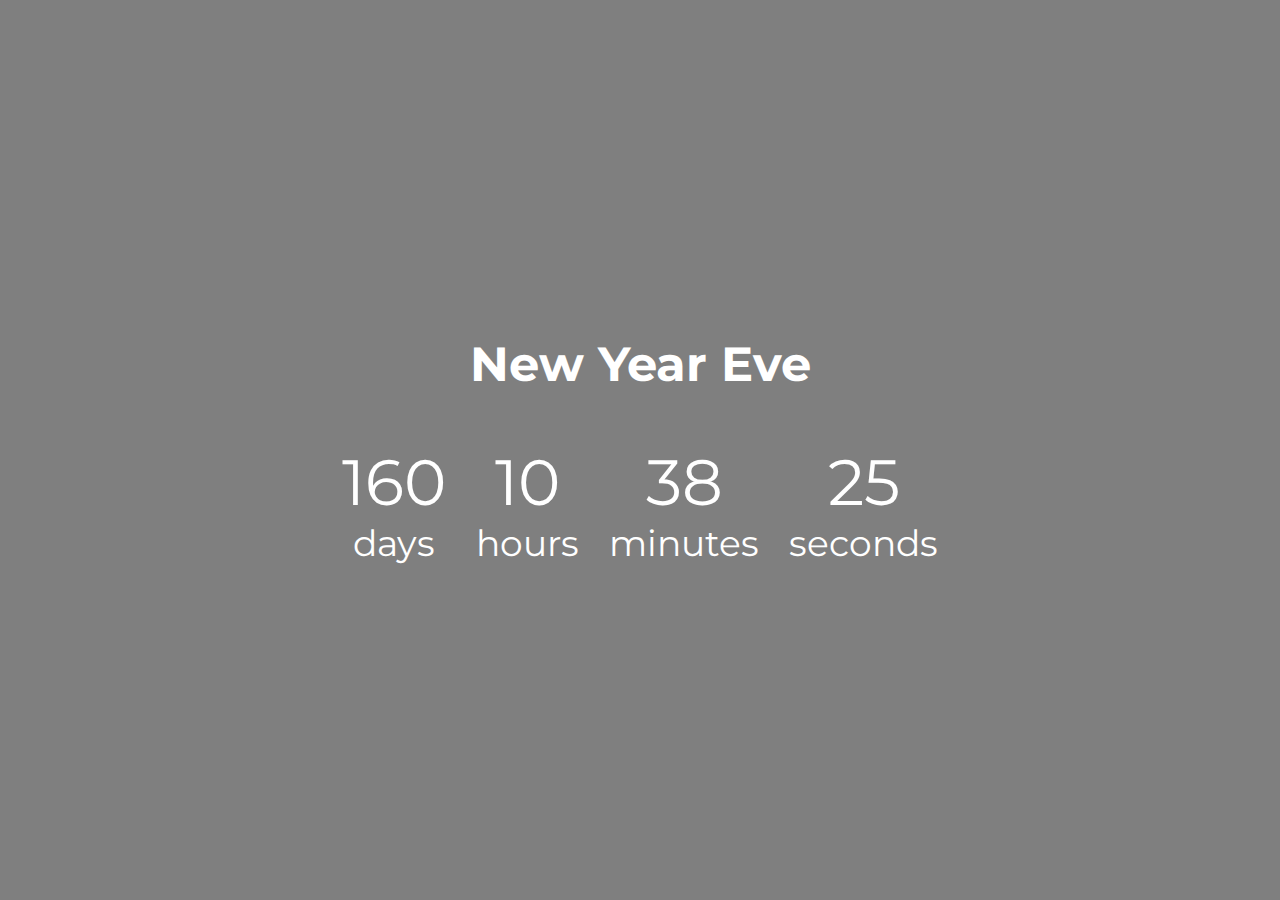
<file: CountdownTimer/index.html>
<!DOCTYPE html>
<html lang="en">

<head>
  <meta charset="UTF-8">
  <meta http-equiv="X-UA-Compatible" content="IE=edge">
  <meta name="viewport" content="width=device-width, initial-scale=1.0">
  <link rel="stylesheet" href="style.css">
  <title>Countdown Timer</title>
</head>

<body>

  <main class="main">
    <h1 class="title">New Year Eve</h1>
    <div class="countdown-timer">
      <div class="countdown-timer-days">
        <span>0</span>
        days
      </div>
      <div class="countdown-timer-hours">
        <span>0</span>
        hours
      </div>
      <div class="countdown-timer-minutes">
        <span>0</span>
        minutes
      </div>
      <div class="countdown-timer-seconds">
        <span>0</span>
        seconds
      </div>
    </div>
  </main>

  <script src="script.js"></script>

</body>

</html>
</file>
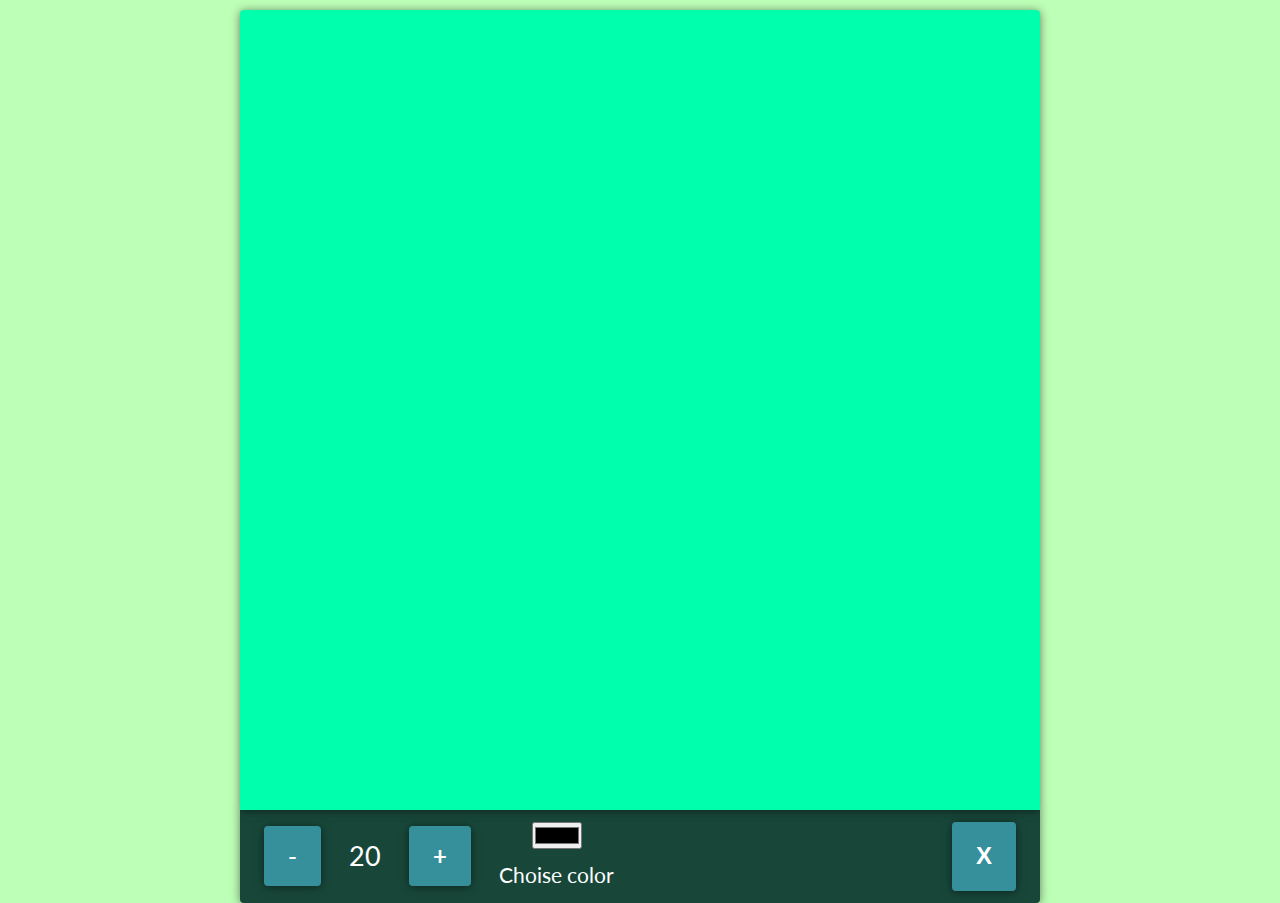
<file: drawingApp/index.html>
<!DOCTYPE html>
<html lang="en">

<head>
	<meta charset="UTF-8">
	<meta http-equiv="X-UA-Compatible" content="IE=edge">
	<meta name="viewport" content="width=device-width, initial-scale=1.0">
	<link rel="stylesheet" href="https://use.fontawesome.com/releases/v5.15.4/css/all.css"
		integrity="sha384-DyZ88mC6Up2uqS4h/KRgHuoeGwBcD4Ng9SiP4dIRy0EXTlnuz47vAwmeGwVChigm" crossorigin="anonymous">
	<link rel="stylesheet" href="style.css">
	<title>Drawing App</title>
</head>

<body>

	<div class="container">
		<canvas class="canvas" width="800" height="800"></canvas>
		<div class="toolbox">
			<div class="size-block">
				<div class="btn decrease">-</div>
				<span class="size">20</span>
				<div class="btn increase">+</div>
				<label for="input-color" class="label">
					<input id="input-color" class="input" type="color">
					Choise color
				</label>
			</div>
			<button class="btn" id="clear">X</button>
		</div>
	</div>

	<script src="script.js"></script>
</body>

</html>
</file>
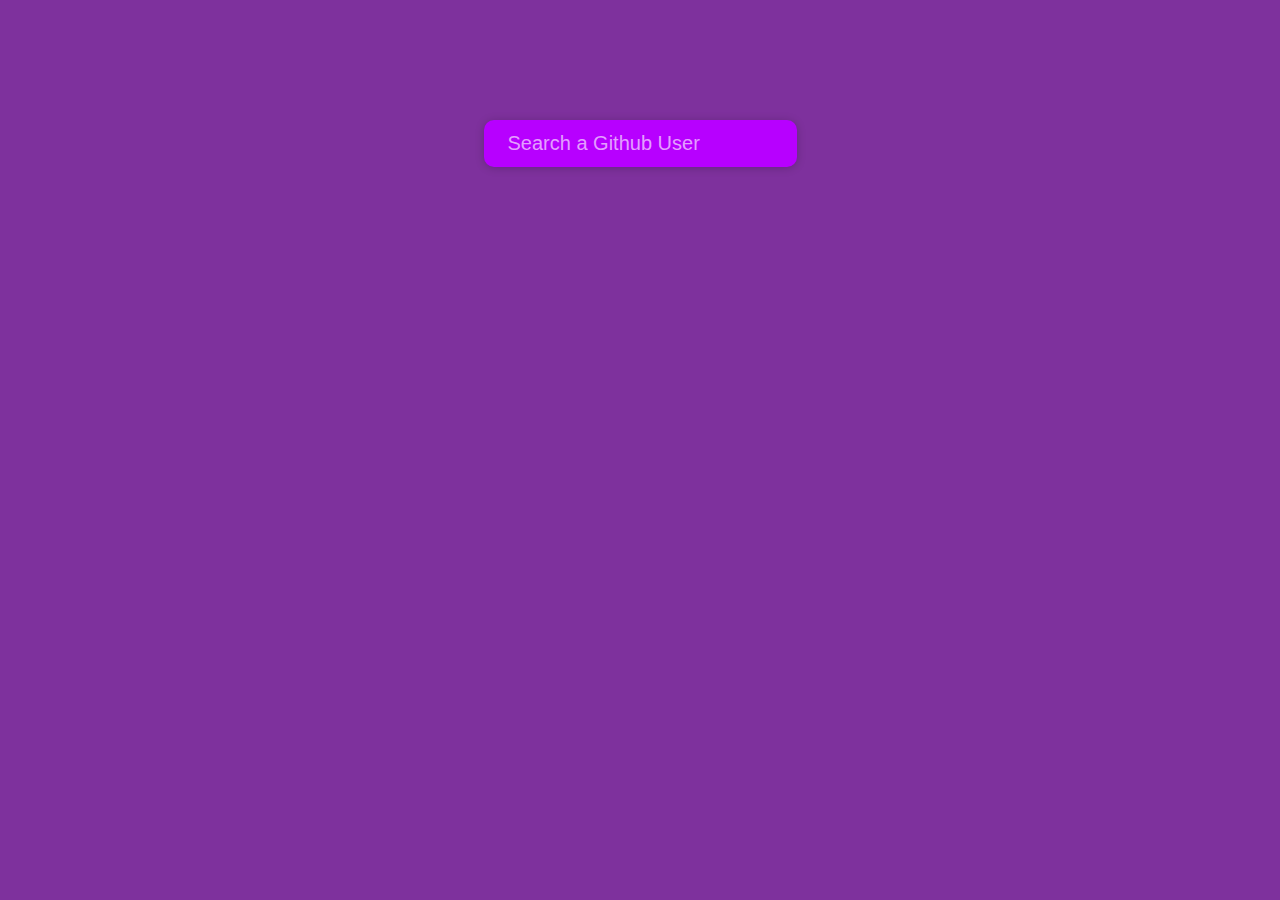
<file: githubProfiles/index.html>
<!DOCTYPE html>
<html lang="en">

<head>
	<meta charset="UTF-8">
	<meta http-equiv="X-UA-Compatible" content="IE=edge">
	<meta name="viewport" content="width=device-width, initial-scale=1.0">
	<link rel="stylesheet" href="https://use.fontawesome.com/releases/v5.15.4/css/all.css"
		integrity="sha384-DyZ88mC6Up2uqS4h/KRgHuoeGwBcD4Ng9SiP4dIRy0EXTlnuz47vAwmeGwVChigm" crossorigin="anonymous">
	<link rel="stylesheet" href="style.css">
	<title>Github Profiles</title>
</head>

<body>
	<i class="fab fa-github"></i>
	<form class="form">
		<input type="text" class="input" placeholder="Search a Github User">
	</form>

	<div class="user-container">

	</div>

	<script src="script.js"></script>
</body>

</html>
</file>
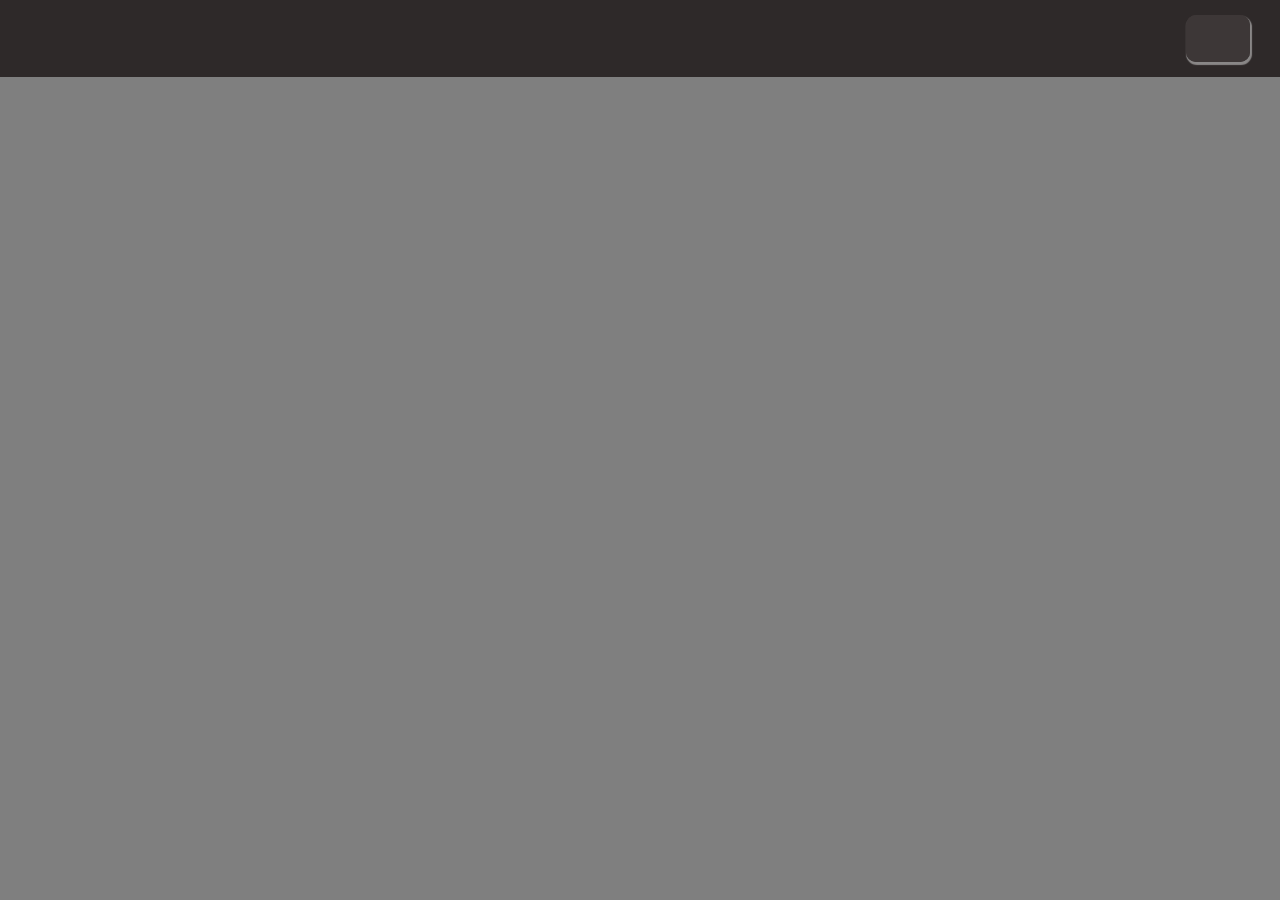
<file: movieApp/index.html>
<!DOCTYPE html>
<html lang="en">

<head>
  <meta charset="UTF-8">
  <meta http-equiv="X-UA-Compatible" content="IE=edge">
  <meta name="viewport" content="width=device-width, initial-scale=1.0">
  <link rel="stylesheet" href="https://use.fontawesome.com/releases/v5.15.4/css/all.css"
    integrity="sha384-DyZ88mC6Up2uqS4h/KRgHuoeGwBcD4Ng9SiP4dIRy0EXTlnuz47vAwmeGwVChigm" crossorigin="anonymous">
  <link rel="stylesheet" href="style.css">
  <title>Movie App</title>
</head>

<body>

  <div class="wrapper">

    <div class="inner">
      <header class="header">
        <div class="container">
          <div class="header__inner">
            <div class="header__logo">
              <a class="header__logo-link" href="index.html"><i class="fas fa-video"></i></a>
            </div>
            <form class="header__form">
              <label for="search" class="header__form-label">
                <i class="fas fa-search"></i>
                <input type="text" id="search" class="header__form-seach" placeholder="Search...">
              </label>
            </form>
          </div>
        </div>
      </header>

      <main class="main">
        <section class="section category">
          <div class="container">
            <div class="movies"></div>
          </div>
        </section>
      </main>
    </div>

  </div>


  <script src="script.js"></script>
</body>

</html>
</file>
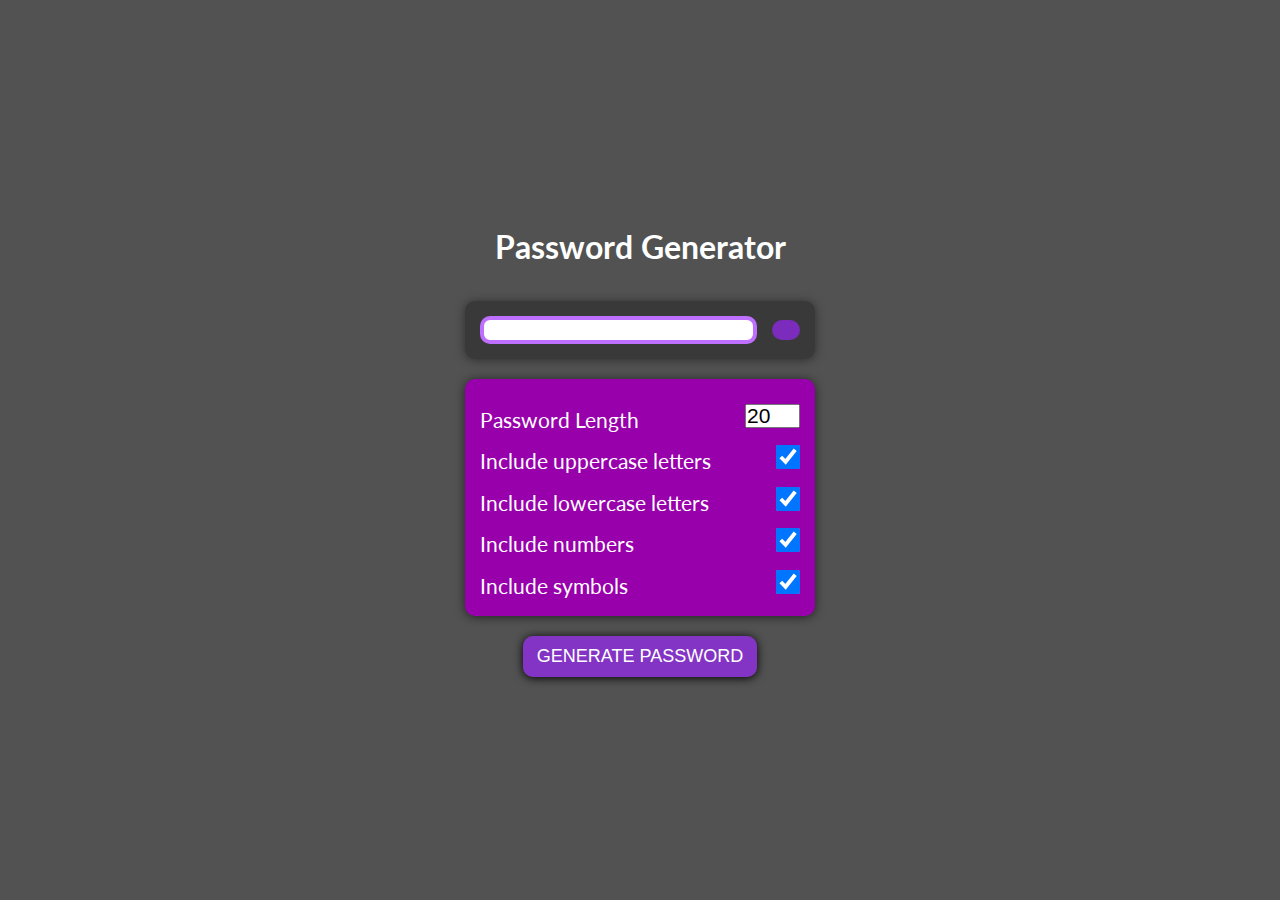
<file: passwordGenerator/index.html>
<!DOCTYPE html>
<html lang="en">

<head>
	<meta charset="UTF-8">
	<meta http-equiv="X-UA-Compatible" content="IE=edge">
	<meta name="viewport" content="width=device-width, initial-scale=1.0">
	<link rel="stylesheet" href="https://use.fontawesome.com/releases/v5.15.4/css/all.css"
		integrity="sha384-DyZ88mC6Up2uqS4h/KRgHuoeGwBcD4Ng9SiP4dIRy0EXTlnuz47vAwmeGwVChigm" crossorigin="anonymous">
	<link rel="stylesheet" href="style.css">
	<title>Password Generator</title>
</head>

<body>

	<div class="container">
		<h2 class="title">Password Generator</h2>
		<div class="result-container">
			<div class="result" id="result"></div>
			<button class="btn" id="clipboard">
				<i class="far fa-clipboard"></i>
			</button>
		</div>
		<div class="settings">
			<div class="setting">
				<label for="length">Password Length</label>
				<input class="setting__input" type="number" id="length" minlength="4" maxlength="20" value="20">
			</div>
			<div class="setting">
				<label for="uppercase">Include uppercase letters</label>
				<input type="checkbox" id="uppercase" checked>
			</div>
			<div class="setting">
				<label for="lowercase">Include lowercase letters</label>
				<input type="checkbox" id="lowercase" checked>
			</div>
			<div class="setting">
				<label for="numbers">Include numbers </label>
				<input type="checkbox" id="numbers" checked>
			</div>
			<div class="setting">
				<label for="symbols">Include symbols </label>
				<input type="checkbox" id="symbols" checked>
			</div>
		</div>

		<button class="btn btn-large" id="generate">Generate Password</button>
	</div>

	<script src="script.js"></script>
</body>

</html>
</file>
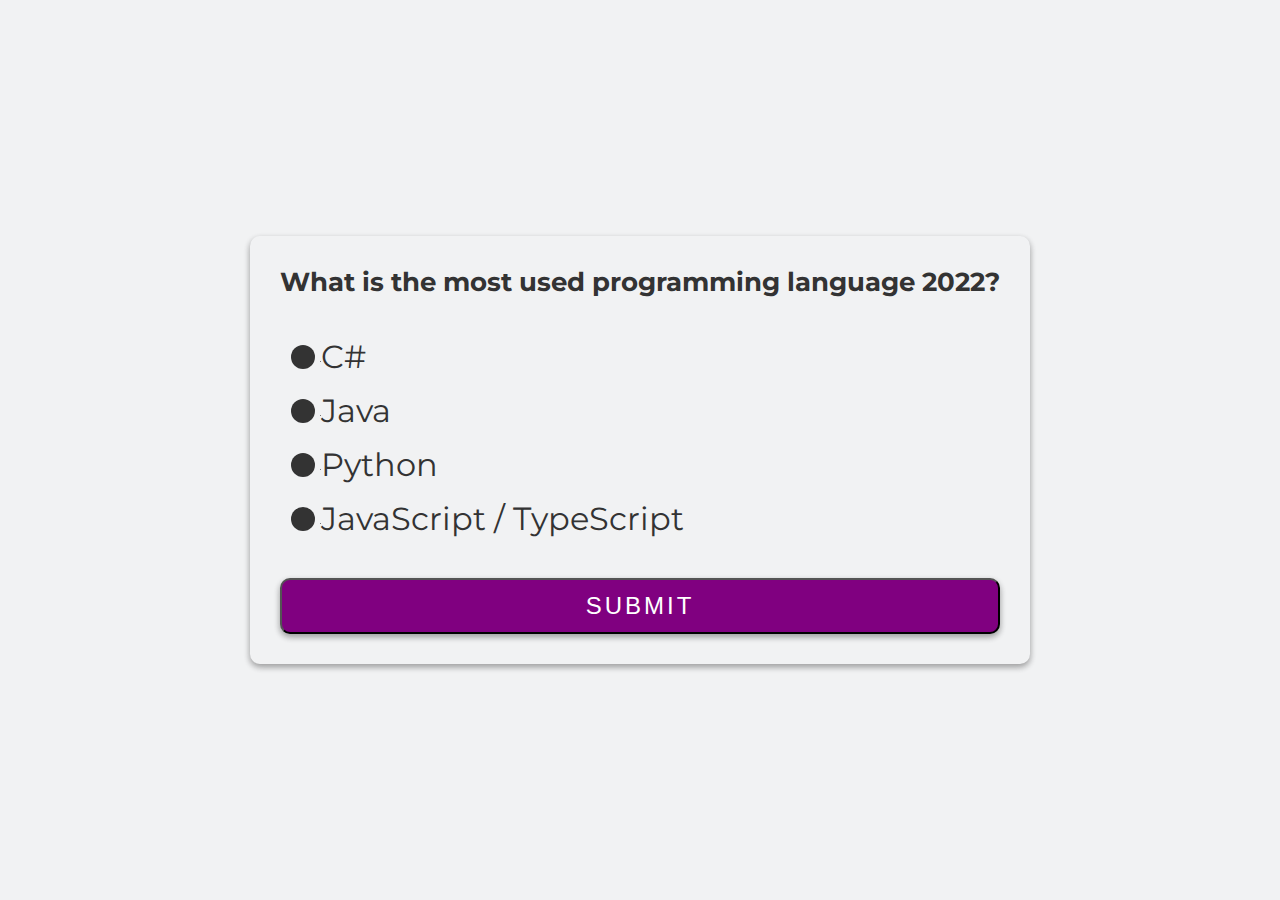
<file: quizApp/index.html>
<!DOCTYPE html>
<html lang="en">

<head>
  <meta charset="UTF-8">
  <meta http-equiv="X-UA-Compatible" content="IE=edge">
  <meta name="viewport" content="width=device-width, initial-scale=1.0">
  <link rel="stylesheet" href="style.css">
  <title>Quiz App</title>
</head>

<body>

  <div class="container">
    <div class="quiz">
      <h2 class="quiz__title">What is the answer ?</h2>
      <ul class="quiz__list">
        <li class="quiz__item">
          <input type="radio" class="quiz__input" id="a" name="quest"><label for="a" class="quiz__label">Answer A</label>
        </li>
        <li class="quiz__item">
          <input type="radio" class="quiz__input" id="b" name="quest"><label for="b" class="quiz__label">Answer B</label>
        </li>
        <li class="quiz__item">
          <input type="radio" class="quiz__input" id="c" name="quest"><label for="c" class="quiz__label">Answer C</label>
        </li>
        <li class="quiz__item">
          <input type="radio" class="quiz__input" id="d" name="quest"><label for="d" class="quiz__label">Answer D</label>
        </li>
      </ul>
      <button class="quiz__btn">Submit</button>
    </div>
  </div>


  <script src="script.js"></script>

</body>

</html>
</file>
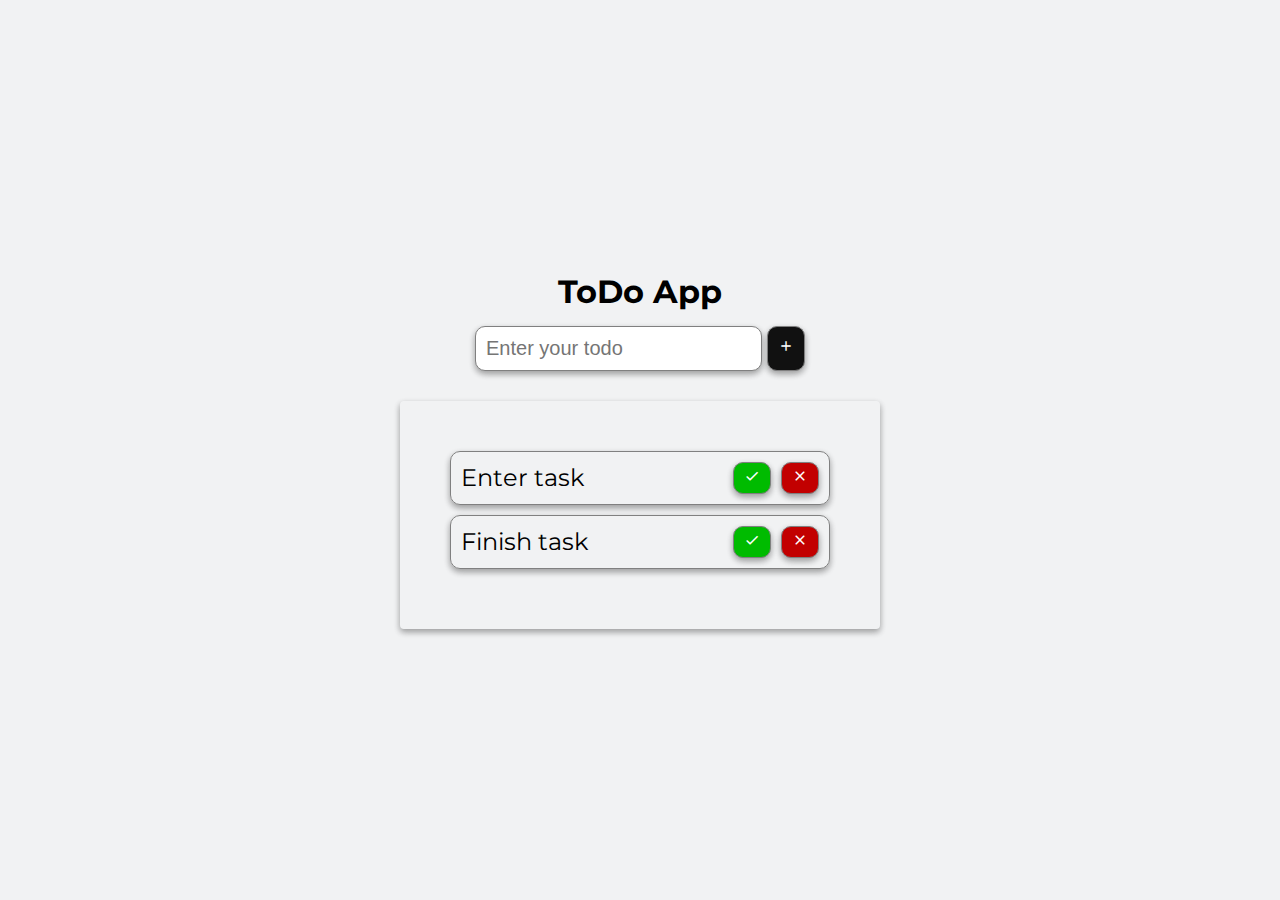
<file: todoApp/index.html>
<!DOCTYPE html>
<html lang="en">

<head>
  <meta charset="UTF-8">
  <meta http-equiv="X-UA-Compatible" content="IE=edge">
  <meta name="viewport" content="width=device-width, initial-scale=1.0">
  <link href="https://fonts.googleapis.com/icon?family=Material+Icons" rel="stylesheet">
  <link rel="stylesheet" href="style.css">
  <script src="script.js" type="module"></script>
  <title>ToDoApp</title>
</head>

<body>

  <div class="container">

    <h1 class="title">ToDo App</h1>

    <form action="" class="form" data-form>
      <input type="text" placeholder="Enter your todo" class="form__input" data-input>
      <button type="submit" class="form__btn btn">
        <span class="material-symbols-outlined">
          add
        </span>
      </button>
    </form>

    <ul class="list" data-list>
      <li class="list__item">
        <span class="list__item-todo">Enter task</span>
        <div class="list__item-controls">
          <button class="list__item-btn btn-done btn">
            <span class="material-symbols-outlined">
              done
            </span>
          </button>
          <button class="list__item-btn btn-close btn">
            <span class="material-symbols-outlined">
              close
            </span>
          </button>
        </div>
      </li>
      <li class="list__item">
        <span class="list__item-todo">Finish task</span>
        <div class="list__item-controls">
          <button class="list__item-btn btn-done btn">
            <span class="material-symbols-outlined">
              done
            </span>
          </button>
          <button class="list__item-btn btn-close btn">
            <span class="material-symbols-outlined">
              close
            </span>
          </button>
        </div>
      </li>
    </ul>

  </div>



</body>

</html>
</file>
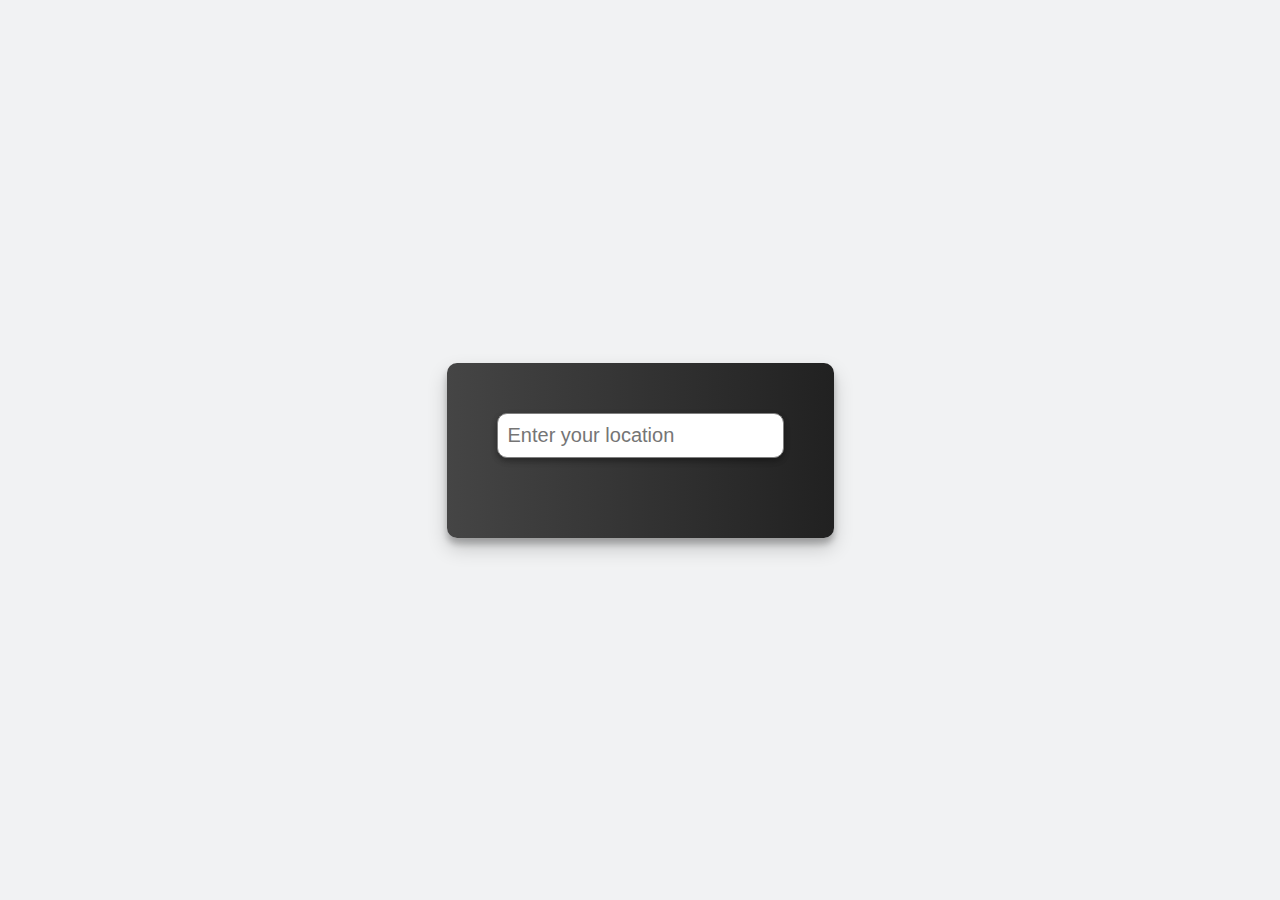
<file: weatherApp/index.html>
<!DOCTYPE html>
<html lang="en">

<head>
  <meta charset="UTF-8">
  <meta http-equiv="X-UA-Compatible" content="IE=edge">
  <meta name="viewport" content="width=device-width, initial-scale=1.0">
  <link rel="stylesheet" href="style.css">
  <title>Weather App</title>
</head>

<body>

  <div class="container">
    <form>
      <input type="search" placeholder="Enter your location">
    </form>
    <div class="container__inner"></div>
  </div>

  <script src="script.js"></script>

</body>

</html>
</file>
<file: CountdownTimer/style.css>
@import url('https://fonts.googleapis.com/css2?family=Montserrat:wght@200;400;700&display=swap');

* {
  margin: 0;
  padding: 0;
  box-sizing: border-box;
}

body {
  font-family: 'Montserrat', sans-serif;
  font-size: 16px;
  font-weight: 400;
  min-height: 100vh;
  background-image: url('https://images.unsplash.com/photo-1551582045-6ec9c11d8697?ixlib=rb-1.2.1&ixid=MnwxMjA3fDB8MHxwaG90by1wYWdlfHx8fGVufDB8fHx8&auto=format&fit=crop&w=765&q=80');
  background-size: cover;
  background-position: center center;
  background-repeat: no-repeat;
  color: #fff;

  display: flex;
  justify-content: center;
  align-items: center;
}

body:after {
  content: '';
  position: absolute;
  left: 0;
  top: 0;
  width: 100%;
  height: 100%;
  z-index: 1;
  background: rgba(0, 0, 0, 0.5);
}

.main {
  position: relative;
  z-index: 10;
}

.title {
  text-align: center;
  font-size: 48px;
}

.countdown-timer {
  margin-top: 50px;
  font-size: 36px;
  display: flex;
  justify-content: center;
  gap: 30px;
}

.countdown-timer div {
  display: flex;
  flex-direction: column;
  text-align: center;
}

.countdown-timer span {
  font-size: 64px;
}
</file>
<file: drawingApp/style.css>
@import url("https://fonts.googleapis.com/css2?family=Lato:wght@300;400;700&display=swap");

* {
  margin: 0;
  padding: 0;
  box-sizing: border-box;
}

html {
  font-size: 10px;
  scroll-behavior: smooth;
}

ul {
  list-style-type: none;
}

a {
  color: #000;
  text-decoration: none;
}

button {
  border: none;
}

img {
  max-height: 100%;
  width: 100%;
}

body {
  font-size: 1.6rem;
  font-family: "Lato", sans-serif;
  line-height: 1.5;
  font-weight: 400;
  overflow-x: hidden;
  color: #333;
  background: #15ff0048;
  display: flex;
  justify-content: center;
  min-height: 100vh;
}

.canvas {
  margin-top: 10px;
  background: #00ffac;
  width: 800px;
  height: 800px;
  vertical-align: top;
  border-top-left-radius: 4px;
  border-top-right-radius: 4px;
  box-shadow: 0 1px 10px rgba(0, 0, 0, 0.5);
}

.toolbox {
  display: flex;
  justify-content: space-between;
  background: rgb(24 71 58);
  color: #fff;
  padding: 15px;
  padding: 12px 24px;
  box-shadow: 0 1px 10px rgba(0, 0, 0, 0.5);
  border-bottom-left-radius: 4px;
  border-bottom-right-radius: 4px;
}

.size-block {
  width: 350px;
  display: flex;
  justify-content: space-between;
  align-items: center;
}

.btn {
  padding: 12px 24px;
  box-shadow: 0 1px 10px rgba(0, 0, 0, 0.5);
  background: #3999a9e3;
  border-radius: 4px;
  cursor: pointer;
  color: #fff;
  font-size: 24px;
  font-weight: 700;
  transition: all 0.25s ease;
}

.size {
  display: inline-block;
  font-size: 27px;
}

.input {
  margin-bottom: 10px;
}

.label {
  display: flex;
  flex-direction: column;
  align-items: center;
  font-size: 21px;
}

@media (hover: hover) {
  .btn:hover {
    box-shadow: 0 1px 20px rgba(0, 0, 0, 0.5);
    background: #00a2bee3;
  }
  .btn:active {
    box-shadow: 0 1px 5px rgba(0, 0, 0, 0.5);
    background: rgba(10, 145, 93, 0.74);
  }
}
</file>
<file: githubProfiles/style.css>
@import url("https://fonts.googleapis.com/css2?family=Lato:wght@300;400;700&display=swap");

* {
  margin: 0;
  padding: 0;
  box-sizing: border-box;
}

html {
  font-size: 10px;
  scroll-behavior: smooth;
}

ul {
  list-style-type: none;
}

a {
  color: #000;
  text-decoration: none;
}

button {
  border: none;
  background: transparent;
}

img {
  max-height: 100%;
  width: 100%;
  vertical-align: top;
  object-fit: cover;
}

body {
  font-size: 1.6rem;
  font-family: "Lato", sans-serif;
  line-height: 1.5;
  font-weight: 400;
  overflow-x: hidden;
  color: #333;
  background: #630688d3;
  display: flex;
  flex-direction: column;
  align-items: center;
  min-height: 100vh;
}


.fab {
  margin-top: 100px;
  margin-bottom: 20px;
  color: #ffffff;
  font-size: 64px;
}

.input {
  padding: 12px 24px;
  font-size: 20px;
  border-radius: 10px;
  box-shadow: 0 1px 10px rgba(0, 0, 0, 0.2);
  border: none;
  background: #b700ff;
  color: #fff;
}

.input::placeholder {
  color: rgba(255, 255, 255, 0.63);
}

.user {
  box-shadow: 0 1px 10px rgba(0, 0, 0, 0.2);
  padding: 30px;
  background: #222;
  border-radius: 10px;
  margin-top: 30px;
  display: flex;
  justify-content: space-between;
  min-width: 700px;
  color: #fff;
}

.user__img {
  width: 150px;
  height: 150px;
  border-radius: 50%;
  object-fit: cover;
  box-shadow: 0 0px 10px rgba(255, 255, 255, 0.63);
}
.user__info {
  flex-grow: 1;
  margin-left: 50px;
}
.user__info-name {
  margin-bottom: 20px;
  font-size: 32px;
}
.user__info-bio {
  font-size: 20px;
  max-width: 500px;
  margin-bottom: 20px;
}
.user__info-social {
  display: flex;
  justify-content: space-between;
  font-size: 20px;
  margin-bottom: 20px;
}

.user__info-projects {
  max-width: 500px;
  display: flex;
  flex-wrap: wrap;
}

.user__info-project {
  margin: 5px;
  display: inline-block;
  background: #fff;
  margin-top: 20px;
  color: #333;
  padding: 10px;
  border-radius: 10px;
}

.not-found {
  font-size: 30px;
  justify-content: center;
}
</file>
<file: movieApp/style.css>
@import url('https://fonts.googleapis.com/css2?family=Lato:wght@300;400;700&display=swap');

* {
  margin: 0;
  padding: 0;
  box-sizing: border-box;
}

html {
  font-size: 10px;
  scroll-behavior: smooth;
}

ul {
  list-style-type: none;
}

a {
  color: #000;
  text-decoration: none;
}

body {
  font-size: 1.6rem;
  font-family: 'Lato', sans-serif;
  line-height: 1.5;
  font-weight: 400;
  overflow-x: hidden;
  color: #fff;
}

img {
  max-height: 100%;
  width: 100%;
}

.wrapper {
  background-image: url('https://images.unsplash.com/photo-1489599849927-2ee91cede3ba?ixlib=rb-1.2.1&ixid=MnwxMjA3fDB8MHxwaG90by1wYWdlfHx8fGVufDB8fHx8&auto=format&fit=crop&w=1470&q=80');
  background-size: cover;
  background-position: center center;
  background-repeat: no-repeat;
  position: relative;
  min-height: 100vh;
}

.wrapper:after {
  content: '';
  position: absolute;
  left: 0;
  top: 0;
  width: 100%;
  height: 100%;
  background-color: rgba(0, 0, 0, 0.5);
  z-index: 1;
}

.inner {
  position: relative;
  z-index: 10;
}

.container {
  max-width: 1470px;
  padding: 0 15px;
  margin: 0 auto;
}

.header {
  background: rgb(46, 41, 41);
  padding: 15px;
}

.header__inner {
  display: flex;
  justify-content: space-between;
  align-items: center;
}

.fa-video {
  font-size: 4.8rem;
  color: grey;
  transition: all 0.3s ease;
}

.header__form {
  display: flex;
}

.header__form-label {
  position: relative;
  transition: all 0.3s ease;
  cursor: pointer;
}

.header__form-seach {
  padding: 10px;
  font-size: 2rem;
  border: none;
  position: relative;
  background: rgb(61, 55, 55);
  color: #fff;

  border-radius: 10px;
  padding-right: 40px;
  border: 2px solid transparent;
  box-shadow: 1px 2px 1px 1px rgba(255, 255, 255, 0.44);

  align-self: flex-end;
}

.header__form-seach {
  width: 64px;
  transition: all 0.3s ease;
}

.search--active {
}

.search--active .header__form-seach {
  width: 100%;
  border-radius: 30px;
  border: 2px solid grey;
}

.search--active .fa-search {
  border-radius: 50%;
  height: 99%;
}

.fa-search {
  position: absolute;
  z-index: 1;
  font-size: 2.4rem;
  color: grey;
  background: rgb(61, 55, 55);
  transition: all 0.4s ease;

  width: 100%;
  right: 0;
  height: 100%;
  display: flex;
  justify-content: center;
  align-items: center;
  text-align: center;
  border-radius: 10px;
}

.search--active .fa-search {
  width: 48px;
  border-radius: 30px;
  right: -50px;
}

.main {
}

.section {
}

.category {
  margin-top: 7.5rem;
}

.movies {
  display: flex;
  flex-wrap: wrap;
  margin-left: -15px;
  margin-right: -15px;
}

.movie {
  width: calc(100% / 5 - 30px);
  margin: 0 15px;
  margin-bottom: 30px;

  position: relative;
  background: rgb(14, 19, 32);
  border-radius: 10px;
  box-shadow: 0 3px 10px 0 rgba(255, 255, 255, 0.14),
    0 1px 6px 0 rgba(255, 255, 255, 0.12),
    0 1px 3px -1px rgba(255, 255, 255, 0.2);
  overflow: hidden;
  transition: all 0.4s ease;
}

.movie__img {
  object-fit: cover;
  max-height: 400px;
  height: 100%;
}

.movie__info {
  padding: 15px;
  margin-top: 20px;
  margin-bottom: 30px;
  display: flex;
  align-items: center;
  justify-content: space-between;
}

.movie__info-title {
  font-size: 2.1rem;
}

.movie__info-year {
  font-size: 2rem;
  margin-top: 10px;
}

.movie__info-span {
  background: rgb(39, 39, 39);
  padding: 10px;
  border-radius: 50%;
}

.green {
  border: 2px solid green;
  color: green;
}

.red {
  border: 2px solid red;
  color: red;
}

.yellow {
  border: 2px solid yellow;
  color: yellow;
}

.movie__overview {
  position: absolute;
  width: 100%;
  height: 100%;
  left: 0;
  top: 0;
  transform: translateY(101%);
  background: rgb(179, 179, 179);
  border-radius: 10px;
  padding: 10px;
  transition: all 0.4s ease;
}

.movie__overview-title {
  font-size: 22px;
  font-weight: 700;
}

.movie__overview-text {
  font-weight: 300;
}

@media (hover: hover) {
  .movie:hover {
    box-shadow: 0 8px 10px 1px rgba(255, 255, 255, 0.14),
      0 3px 14px 2px rgba(255, 255, 255, 0.12),
      0 5px 5px -3px rgba(255, 255, 255, 0.2);
  }

  .movie:hover .movie__overview {
    transform: translateY(0);
  }

  .header__form-label:hover .header__form-seach {
    box-shadow: 1px 2px 1px 1px rgb(255 255 255 / 24%);
  }

  .header__form-seach:hover {
    box-shadow: 1px 1px 3px 1px rgba(255, 255, 255, 0.44);
  }

  .fa-video:hover {
    color: rgb(75, 75, 75);
  }
}

@media (max-width: 1300px) {
  .movie {
    width: calc(100% / 3 - 30px);
  }
}

@media (max-width: 991px) {
  .movie {
    width: calc(100% / 2 - 30px);
  }
}

@media (max-width: 767px) {
  .movie {
    width: calc(100% / 1 - 30px);
  }
}
</file>
<file: passwordGenerator/style.css>
@import url("https://fonts.googleapis.com/css2?family=Lato:wght@300;400;700&display=swap");

* {
  margin: 0;
  padding: 0;
  box-sizing: border-box;
}

html {
  font-size: 10px;
  scroll-behavior: smooth;
}

ul {
  list-style-type: none;
}

a {
  color: #000;
  text-decoration: none;
}

button {
  border: none;
  background: transparent;
}

img {
  max-height: 100%;
  width: 100%;
  vertical-align: top;
  object-fit: cover;
}

body {
  font-size: 1.6rem;
  font-family: "Lato", sans-serif;
  line-height: 1.5;
  font-weight: 400;
  overflow-x: hidden;
  color: #fff;
  background: #000000ad;
  display: flex;
  flex-direction: column;
  justify-content: center;
  align-items: center;
  min-height: 100vh;
}

.container {
  width: 350px;
}

.btn {
  font-size: 32px;
  background: rgba(157, 37, 255, 0.664);
  color: #fff;
  padding: 10px 14px;
  border-radius: 10px;
  cursor: pointer;
  transition: all .4s ease;
}

.btn-large {
  font-size: 18px;
  text-transform: uppercase;
  box-shadow: 0 1px 10px rgb(0, 0, 0);
}

.title {
  text-align: center;
  font-size: 32px;
  font-weight: 700;
  margin-bottom: 30px;
}

.result-container {
  display: flex;
  justify-content: space-between;
  align-items: center;
  gap: 15px;
  background: rgba(0, 0, 0, 0.3);
  box-shadow: 0 1px 10px rgba(26, 26, 26, 0.63);
  padding: 15px;
  border-radius: 10px;
}

.result {
  border: 4px solid rgba(157, 37, 255, 0.664);
  flex-grow: 1;
  padding: 10px 14px;
  border-radius: 10px;
  background: rgb(255, 255, 255);
  color: #222;
}

.settings {
  margin-top: 20px;
  font-size: 21px;
  background: rgb(152, 0, 172);
  padding: 15px;
  border-radius: 10px;
  box-shadow: 0 1px 10px rgb(34, 34, 34);
}

.setting {
  display: flex;
  justify-content: space-between;
  margin-top: 10px;
}

.setting input {
  width: 24px;
  height: 24px;
  cursor: pointer;
}

.btn-large {
  display: block;
  margin: 0 auto;
  margin-top: 20px;
}

.settings .setting__input {
  width: 55px;
  font-size: 21px;
}

.btn:hover {
  opacity: 0.8;
}
</file>
<file: quizApp/style.css>
@import url('https://fonts.googleapis.com/css2?family=Montserrat:wght@200;400;700&display=swap');

* {
  margin: 0;
  padding: 0;
  box-sizing: border-box;
}

body {
  font-family: 'Montserrat', sans-serif;
  font-size: 16px;
  font-weight: 400;

  min-height: 100vh;
  display: flex;
  justify-content: center;
  align-items: center;
  background: #f1f2f3;
  color: #333;
}

ul {
  list-style-type: none;
}

.container {
  box-shadow: 0 3px 6px rgba(0, 0, 0, 0.16), 0 3px 6px rgba(0, 0, 0, 0.23);
  border-radius: 10px;
}
.quiz {
  padding: 30px;
  margin: 0 auto;
}
.quiz__title {
  font-size: clamp(24px, 2vw, 48px);
}
.quiz__list {
  margin-top: 40px;
  margin-left: 40px;
  font-size: clamp(24px, 3vw + 1rem, 32px);
}

.quiz__item {
  margin-bottom: 15px;
}

.quiz__input {
  width: 1px;
}

.quiz__label {
  position: relative;
  cursor: pointer;
}

.quiz__label:before {
  content: '';
  position: absolute;
  left: -30px;
  top: 50%;
  transform: translateY(-50%);
  width: 24px;
  height: 24px;
  background: #333;
  border-radius: 50%;
}

.quiz__label:after {
  content: '';
  position: absolute;
  left: -26px;
  top: 50%;
  transform: translateY(-50%);
  background: #f1f2f3;
  border-radius: 50%;
  width: 16px;
  height: 16px;

  opacity: 0;
  transition: all 0.3s ease;
}

.quiz__input:checked + label:after {
  opacity: 1;
}

.quiz__btn {
  margin-top: 40px;
  width: 100%;
  display: block;
  background: purple;
  color: #fff;
  padding: 12px 20px;
  border-radius: 10px;
  font-size: 24px;
  text-transform: uppercase;
  letter-spacing: 3px;
  box-shadow: 0 3px 6px rgba(0, 0, 0, 0.16), 0 3px 6px rgba(0, 0, 0, 0.23);
  transition: all 0.2s ease;
  cursor: pointer;
}

.quiz__btn:hover {
  box-shadow: 0 10px 20px rgba(0, 0, 0, 0.19), 0 6px 6px rgba(0, 0, 0, 0.23);
}

.quiz__btn:active {
  box-shadow: 0 14px 28px rgba(0, 0, 0, 0.25), 0 10px 10px rgba(0, 0, 0, 0.22);
  transform: scale(0.95) translate(-2px, 2px);
  background: rgb(59, 0, 59);
}
</file>
<file: todoApp/style.css>
@import url('https://fonts.googleapis.com/css2?family=Montserrat:wght@200;400;700&display=swap');

* {
  margin: 0;
  padding: 0;
  box-sizing: border-box;
}

body {
  font-family: 'Montserrat', sans-serif;
  font-size: 16px;
  font-weight: 400;
  background: #f1f2f3;
}

ul {
  list-style-type: none;
}

.material-icons,
.material-symbols-outlined {
  font-family: 'Material Icons';
  pointer-events: none;
}

.container {
  max-width: 1230px;
  min-height: 100vh;
  width: 100%;
  margin: 0 auto;
  padding: 0 15px;

  display: flex;
  flex-direction: column;
  justify-content: center;
  align-items: center;
}

.title {
  margin-bottom: 15px;
}

.form {
  margin-bottom: 30px;
  display: flex;
  gap: 5px;
  align-items: center;
}

.form__input {
  font-size: 20px;
  padding: 10px;
  border-radius: 10px;
  outline: #333;
  border: 1px solid grey;
  box-shadow: 0 3px 6px rgba(0, 0, 0, 0.16), 0 3px 6px rgba(0, 0, 0, 0.23);
  transition: all 0.3s ease;
}

.form__input:focus {
  outline: 1px solid #333;
  box-shadow: 0 10px 20px rgba(0, 0, 0, 0.19), 0 6px 6px rgba(0, 0, 0, 0.23);
}

.form__btn {
  align-self: stretch;
  background: #111;
}

.list {
  box-shadow: 0 3px 6px rgba(0, 0, 0, 0.16), 0 3px 6px rgba(0, 0, 0, 0.23);
  max-width: 480px;
  width: 100%;
  padding: 50px;
  border-radius: 4px;
}

.list__item {
  border-radius: 10px;
  margin-bottom: 10px;
  font-size: 24px;
  border: 1px solid grey;
  padding: 10px;
  box-shadow: 0 3px 6px rgba(0, 0, 0, 0.16), 0 3px 6px rgba(0, 0, 0, 0.23);
  display: flex;
  align-items: center;
  justify-content: space-between;
  gap: 30px;
  transition: all 0.3s ease;
}

.list__item-controls {
  display: flex;
  gap: 10px;
}

.btn {
  font-size: 16px;
  border: 1px solid grey;
  box-shadow: 0 3px 6px rgba(0, 0, 0, 0.16), 0 3px 6px rgba(0, 0, 0, 0.23);
  padding: 5px 10px;
  border-radius: 10px;
  cursor: pointer;
  transition: all 0.3s ease;
  color: #fff;
}

.btn-done {
  background: rgb(0, 187, 0);
}

.btn-close {
  background: rgb(194, 0, 0);
}

.btn:active {
  transform: translate(2px, 2px) scale(0.95);
}

@media (hover: hover) {
  .btn:hover {
    box-shadow: 0 10px 20px rgba(0, 0, 0, 0.19), 0 6px 6px rgba(0, 0, 0, 0.23);
  }

  .list__item:hover {
    box-shadow: 0 10px 20px rgba(0, 0, 0, 0.19), 0 6px 6px rgba(0, 0, 0, 0.23);
  }

  .form__input:hover {
    box-shadow: 0 10px 20px rgba(0, 0, 0, 0.19), 0 6px 6px rgba(0, 0, 0, 0.23);
  }
}

@media (max-width: 480px) {
  .list {
    padding: 20px 10px;
  }

  .list__item {
    font-size: 20px;
  }

  .list__item-btn {
    font-size: 14px;
  }
}
</file>
<file: weatherApp/style.css>
@import url('https://fonts.googleapis.com/css2?family=Montserrat:wght@200;400;700&display=swap');

* {
  margin: 0;
  padding: 0;
  box-sizing: border-box;
}

body {
  font-family: 'Montserrat', sans-serif;
  font-size: 16px;
  font-weight: 400;
  display: flex;
  justify-content: center;
  align-items: center;
  min-height: 100vh;
  background: #f1f2f3;
}

.container {
  background: -webkit-linear-gradient(90deg,#454545,#212121); /* Chrome 10-25, Safari 5.1-6 */ background: linear-gradient(90deg,#454545,#212121); /* W3C, IE 10+/ Edge, Firefox 16+, Chrome 26+, Opera 12+, Safari 7+ */
  color: #fff;
  font-size: 36px;
  padding: 50px;
  border-radius: 10px;
  box-shadow: 0 10px 20px rgba(0,0,0,0.19), 0 6px 6px rgba(0,0,0,0.23);
}

input {
  padding: 10px;
  border-radius: 10px;
  border: 1px solid grey;
  box-shadow: 0 3px 6px rgba(0,0,0,0.16), 0 3px 6px rgba(0,0,0,0.23);
  font-size: 20px;
  margin: 0 auto;
  margin-bottom: 30px;
  display: block;
}

.weather {
  text-align: center;
}
</file>
